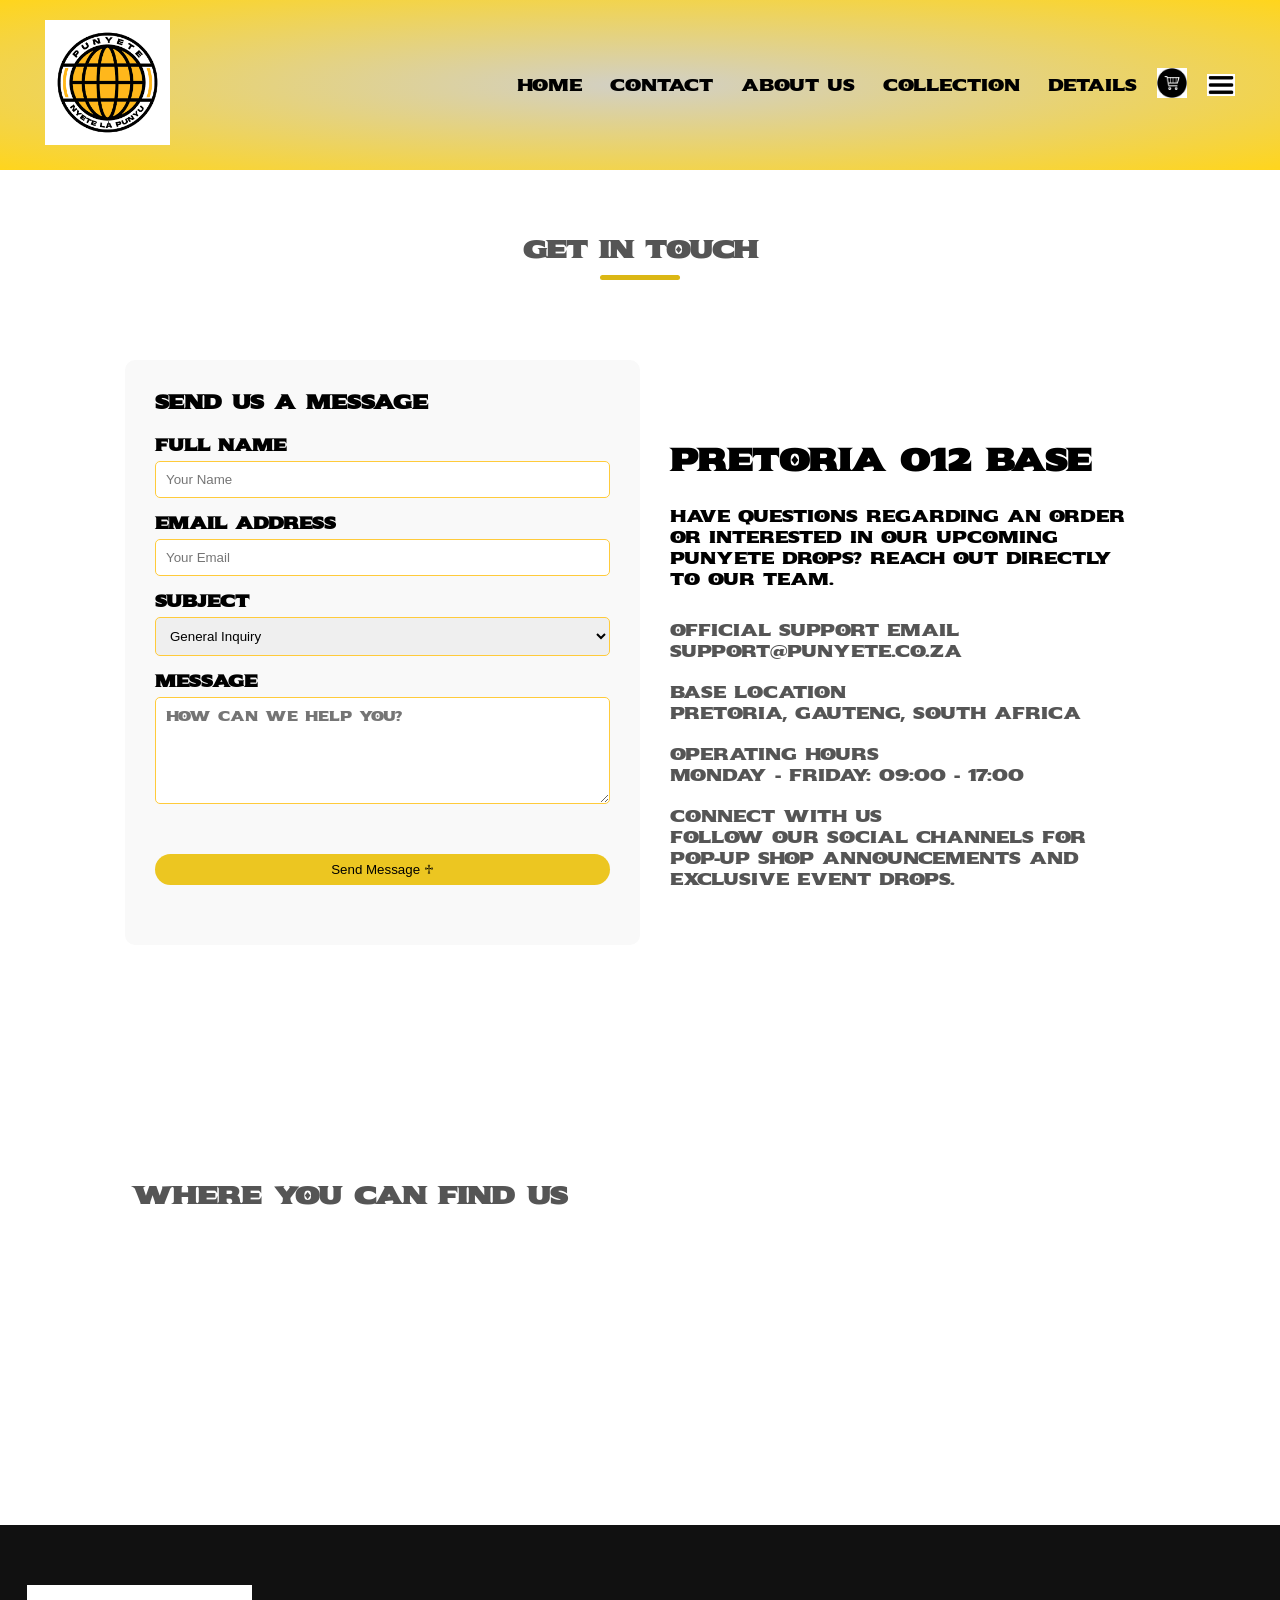
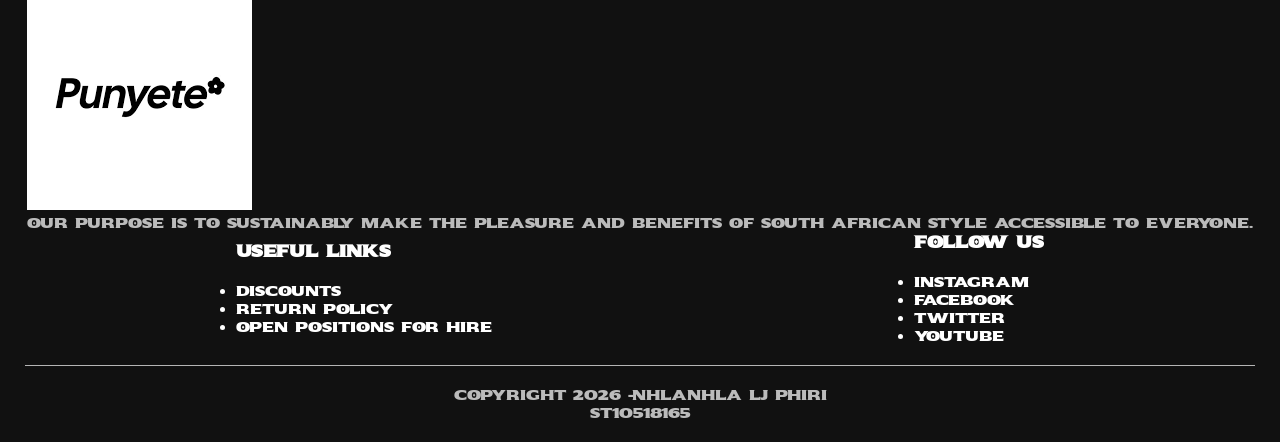
<file: Contact.html>
<!DOCTYPE html>
<html lang="en">
<head>
    <meta charset="UTF-8">
    <meta name="viewport" content="width=device-width, initial-scale=1.0">
    <title>Contact Us - PUNYETE</title>
    <link rel="stylesheet" href="style.css">
    <link rel="preconnect" href="https://fonts.googleapis.com">
    <link rel="preconnect" href="https://fonts.gstatic.com" crossorigin>
    <link href="https://fonts.googleapis.com/css2?family=Bebas+Neue&family=Sekuya&display=swap" rel="stylesheet">
</head>
<body>
    <div class="header collection-header">
        <div class="container">
            <div class="navbar">
                <div class="logo">
                    <img src="Images/PUNYETE Logo.png" width="125px" alt="Punyete Logo">
                </div>
                <nav>
                    <ul>
                        <li><a href="Home.html">Home</a></li>
                        <li><a href="Contact.html" class="active">Contact</a></li>
                        <li><a href="About us.html">About us</a></li>
                        <li><a href="Collection.html">collection</a></li>
                        <li><a href="product details.html">Details</a></li>
                    </ul>
                </nav>
                <a href="Cart.html" class="cart-icon">
                    <img src="Images/cart 3.png" width="30px" height="30px" alt="Cart">
                </a>
                <img src="Images/MENU ICON.png" class="menu-icon" alt="Menu Icon">
            </div>
        </div>
    </div>

    <div class="small-containers" style="margin-top: 50px; margin-bottom: 80px;">
        <h2 class="title">Get In Touch</h2>
        
        <div class="row">

            <div class="col-2" style="background: #f9f9f9; padding: 30px; border-radius: 10px;">
                <h3>Send Us A Message</h3>
                <!-- Form id added for JavaScript targeting -->
                <form id="contact-form" style="margin-top: 20px;">
                    <label style="display: block; margin-bottom: 5px; font-weight: bold;">Full Name</label>
                    <input type="text" id="form-name" placeholder="Your Name" required style="width: 100%; padding: 10px; margin-bottom: 15px; border: 1px solid #ffcb3b; border-radius: 5px; outline: none;">

                    <label style="display: block; margin-bottom: 5px; font-weight: bold;">Email Address</label>
                    <input type="email" id="form-email" placeholder="Your Email" required style="width: 100%; padding: 10px; margin-bottom: 15px; border: 1px solid #ffcb3b; border-radius: 5px; outline: none;">

                    <label style="display: block; margin-bottom: 5px; font-weight: bold;">Subject</label>
                    <select id="form-subject" style="width: 100%; padding: 10px; margin-bottom: 15px; border: 1px solid #ffcb3b; border-radius: 5px;">
                        <option>General Inquiry</option>
                        <option>Order Status & Shipping</option>
                        <option>Sizing & Stock Query</option>
                        <option>Punyete Sontaga Events</option>
                    </select>

                    <label style="display: block; margin-bottom: 5px; font-weight: bold;">Message</label>
                    <textarea id="form-message" rows="5" placeholder="How can we help you?" required style="width: 100%; padding: 10px; margin-bottom: 15px; border: 1px solid #ffcb3b; border-radius: 5px; outline: none; font-family: inherit;"></textarea>

                    <button type="submit" class="btn" style="border: none; cursor: pointer; width: 100%;">Send Message &#9841;</button>
                </form>
            </div>

            <!---Details--->
            <div class="col-2" style="padding-left: 30px;">
                <h1>Pretoria 012 Base</h1>
                <p>Have questions regarding an order or interested in our upcoming Punyete drops? Reach out directly to our team.</p>
                
                <div style="margin-top: 30px;">
                    <h4>Official Support Email</h4>
                    <p style="color: #555; margin-bottom: 20px;">support@punyete.co.za</p>

                    <h4>Base Location</h4>
                    <p style="color: #555; margin-bottom: 20px;">Pretoria, Gauteng, South Africa</p>

                    <h4>Operating Hours</h4>
                    <p style="color: #555; margin-bottom: 20px;">Monday - Friday: 09:00 - 17:00</p>

                    <h4>Connect With Us</h4>
                    <p style="color: #555;">Follow our social channels for pop-up shop announcements and exclusive event drops.</p>
                </div>
            </div>
        </div>

        <section>
            <div class="box">
                <h2>WHERE YOU CAN FIND US</h2>
            </div>
            <iframe src="https://www.google.com/maps/embed?pb=!1m18!1m12!1m3!1d3593.9362728347837!2d28.32752457467056!3d-25.739620945213094!2m3!1f0!2f0!3f0!3m2!1i1024!2i768!4f13.1!3m3!1m2!1s0x1e955f004dde2b35%3A0x72d9c163b84680fa!2sPunyete%20Showroom!5e0!3m2!1sen!2sza!4v1793474066807!5m2!1sen!2sza" allowfullscreen="" loading="lazy" referrerpolicy="strict-origin-when-cross-origin"></iframe>
        </section>
    </div>

    <!-- Footer -->
    <div class="footer">
        <div class="container">
            <div class="row">
                <div class="footer-col-1">
                    <img src="Images/PUNYETE LOGO 2.png" alt="Punyete Logo Footer">
                    <p>Our Purpose is to sustainably make the pleasure and benefits of South African Style accessible to everyone.</p>
                </div>
                
                <div class="footer-col-2">
                    <h3>Useful links</h3>
                    <ul>
                        <li>Discounts</li>
                        <li>Return Policy</li>
                        <li>Open Positions For Hire</li>
                    </ul>
                </div>
                <div class="footer-col-3">
                    <h3>follow us</h3>
                    <ul>
                        <li>instagram</li>
                        <li>facebook</li>
                        <li>twitter</li>
                        <li>youtube</li>
                    </ul>
                </div>
            </div>
            <hr>
            <p class="copyright">Copyright 2026 -Nhlanhla LJ Phiri
                <br> ST10518165
            </p>
        </div>
    </div>

    <!-- External JavaScript File -->
    <script src="script.js"></script>
</body>
</html>
</file>
<file: style.css>
* {
    margin: 0;
    padding: 0;
    box-sizing: border-box;
}

body {
    font-family: "Sekuya", system-ui, sans-serif;
    font-weight: 400;
    font-style: normal;
}
section{
    display: flex;
    align-items: center;
    justify-content: center;
    gap: 5em;
    color:#555;
}
iframe{
    border-radius: 2em;
    border: none;
    width: 500px;
    height: 500px;
    opacity: 0.7;
    transition: 0.3s ease-in-out; 
}
iframe:hover{
    transform: scale(1,1);
    opacity: 1;
}

.container {
    max-width: 1300px;
    margin: auto;
    padding-left: 25px;
    padding-right: 25px;
}

.small-containers {
    max-width: 1080px;
    margin: auto;
    padding-left: 25px;
    padding-right: 25px;
}

.navbar {
    display: flex;
    align-items: center;
    padding: 20px;
}

nav {
    flex: 1;
    text-align: right;
}

nav ul {
    display: inline-block;
    list-style: none;
}

nav ul li {
    display: inline-block;
    margin-right: 20px;
}

a {
    text-decoration: none;
    color: #000000;
}

p {
    color: #000000;
}

.row {
    display: flex;
    align-items: center;
    flex-wrap: wrap;
    justify-content: space-around;
}

.row-2 {
    display: flex;
    justify-content: space-between;
    align-items: center;
    margin: 100px auto 50px;
}

.header {
    background: radial-gradient(#cccabfe3, #ffd000e3);
}

.header .row {
    margin-top: 50px; 
}

.col-2 {
    flex-basis: 50%;
    min-width: 300px; 
    padding: 20px;
}

.col-2 img {
    max-width: 100%;
    height: auto;
    padding: 10px;
}

.col-2 h1 {
    font-size: 30px;
    line-height: 40px;
    margin: 25px 0;
}

/*----BUTTONS------*/
.btn {
    display: inline-block;
    background: #ebc107e3;
    color: #000000;
    padding: 8px 30px;
    margin: 30px 0;
    border-radius: 30px;
    transition: background 0.3s ease;
}

.btn:hover {
    background: #362707be;
    color: #ffffff;
}

/* ---------------CATEGORIES---------------*/
.categories {
    margin: 100px 0;
}

.col-3 {
    flex-basis: 30%;
    min-width: 250px;
    margin-bottom: 30px;
}

.col-img {
    width: 100%;
}

.col-4 {
    flex-basis: 25%;
    padding: 10px;
    min-width: 200px;
    margin-bottom: 50px;
    transition: transform 0.3s ease;
}

.col-4 img {
    width: 100%;
}

.col-4:hover {
    transform: translateY(-5px);
}

.col-4 p {
    font-size: 14px;
}

.title {
    text-align: center;
    margin: 0 auto 80px;
    position: relative;
    line-height: 60px;
    color: #555;
}

.title::after {
    content: '';
    background: #dbb714;
    width: 80px;
    height: 5px;
    border-radius: 5px;
    position: absolute;
    bottom: 0;
    left: 50%;
    transform: translateX(-50%);
}

h4 {
    color: #555;
    font-weight: normal;
}

/* ---------------OFFER & TESTIMONIALS--------------*/
.offer {
    background: radial-gradient(#ffd000e3, #fff);
    margin-top: 80px;
    padding: 30px 0px;
}

.small {
    color: #555;
}

.testimonial {
    padding-top: 100px;
}

.testimonial .col-3 {
    text-align: center;
    padding: 40px 20px;
    box-shadow: 0 0 20px 0px rgba(0, 0, 0, 0.1);
    cursor: pointer;
    transition: transform 0.5s ease;
}

.testimonial .col-3 img {
    width: 50px;
    margin-top: 20px;
    border-radius: 50%;
}

.testimonial .col-3:hover {
    transform: translateY(-10px);
}

/* ----------footer----------------- */
.footer {
    background: #111111;
    color: #ffffff;
    font-size: 14px;
    padding: 60px 0 20px;
}

.footer p {
    color: #bbbbbb;
}

.footer h3 {
    color: #ffffff;
    margin-bottom: 20px;
}

.footer hr {
    border: none;
    background: #b5b5b5;
    height: 1px;
    margin: 20px 0;
}

.copyright {
    text-align: center;
}

/* -----------ALL TYPES OF PRODUCTS---------- */
select {
    border: 1px solid #ffcb3b;
    padding: 5px;
}

select:focus {
    outline: none;
}

.menu-icon {
    width: 28px;
    margin-left: 20px;
    display: block;
}

/* --------cart items------- */
.cart-page{
    margin: 80px auto;
}
table{
    width: 100%;
    border-collapse: collapse;
    color: #555;
    margin-left: 50px;
    margin-right: 50px;
}
.cart-page{
    display: flex;
    flex-wrap: wrap;
}
th{
    text-align: left;
    padding: 5px;
    color: #fff;
    background-color: #696864;
    font-weight: normal;
}
td{
    padding: 10px 5px;
    border-bottom: 1px solid #ddd;
}
td input{
    width: 50px;
    height: 30px;
    padding-left: 10px;
    font-size: 16px;
    border: 1px solid #ffcb3b;
}
td a{
    color: #bb0000;
    font-size: 12px;
}
td img{
    width: 100px;
    height: 100px;
    margin-right: 10px;
}
.total-price{
    display: flex;
    justify-content: flex-end;
    margin-top: 20px;
}
.total-price table{
    border-top: #000000 3px solid;
    width: 100%;
    max-width: 100px;
}
td:last-child{
    text-align: left;
}
th:last-child{
    text-align: left;
}

/* media queries */

/* Add smooth transition effects to layout blocks and navigation */
.row, .col-2, .navbar nav ul {
    transition: all 0.3s ease-in-out;
}

/* Mobile Responsive Breakpoint (for tablets and phones under 768px wide) */
@media screen and (max-width: 768px) {
    /* Stack side-by-side columns vertically on mobile */
    .row {
        flex-direction: column;
        width: 100%;
    }

    /* Adjust padding and width for mobile screens */
    .col-2 {
        padding: 15px !important;
        width: 100% !important;
    }

    /* Smooth dropdown/collapsible mobile menu */
    .navbar nav ul {
        position: absolute;
        top: 70px;
        left: 0;
        background: #fff;
        width: 100%;
        overflow: hidden;
        max-height: 0;
        transition: max-height 0.4s ease-in-out;
        flex-direction: column;
        box-shadow: 0 5px 10px rgba(0,0,0,0.1);
    }

    /* Class triggered by JS when menu icon is clicked */
    .navbar nav ul.active-menu {
        max-height: 300px; 
    }
}
/* Search Bar Container Styling */
.search-container {
    display: flex;
    align-items: center;
    max-width: 500px;
    margin: 20px auto;
    padding: 0 15px;
}

.search-container input {
    width: 100%;
    padding: 12px 18px;
    font-size: 14px;
    border: 2px solid #ffcb3b; /* PUNYETE brand yellow accent */
    border-radius: 25px 0 0 25px;
    outline: none;
    font-family: inherit;
    transition: border-color 0.3s ease;
}

.search-container input:focus {
    border-color: #000;
}

.search-container button {
    padding: 12px 20px;
    background: #ffcb3b;
    border: 2px solid #ffcb3b;
    border-radius: 0 25px 25px 0;
    cursor: pointer;
    font-size: 16px;
    transition: background 0.3s ease;
}

.search-container button:hover {
    background: #e0b030;
    border-color: #e0b030;
}

/* Smooth transition for hiding/showing products during search */
.product-card {
    transition: opacity 0.3s ease, transform 0.3s ease;
}

.product-hidden {
    display: none !important;
}
/* ----------single product--------- */

.single-product {
    margin-top: 80px;
}
.single-product .col-2 img {
    padding: 0;
    margin: 0;
}
.single-product .col-2{
    padding: 20px;
}
.single-product h4 {
    margin: 20px 0;
    font-size: 22px;
    font-weight: bold;
}
.single-product select {
    display: block;
    padding: 10px;
    margin-top: 20px;
}
.single-product input{
    width: 50px;
    height: 40px;
    padding-left: 10px;
    font-size: 20px;
    margin-right: 10px;
    border: 1px solid #ffcb3b;
}
input:focus {
    outline: none;
}
</file>
